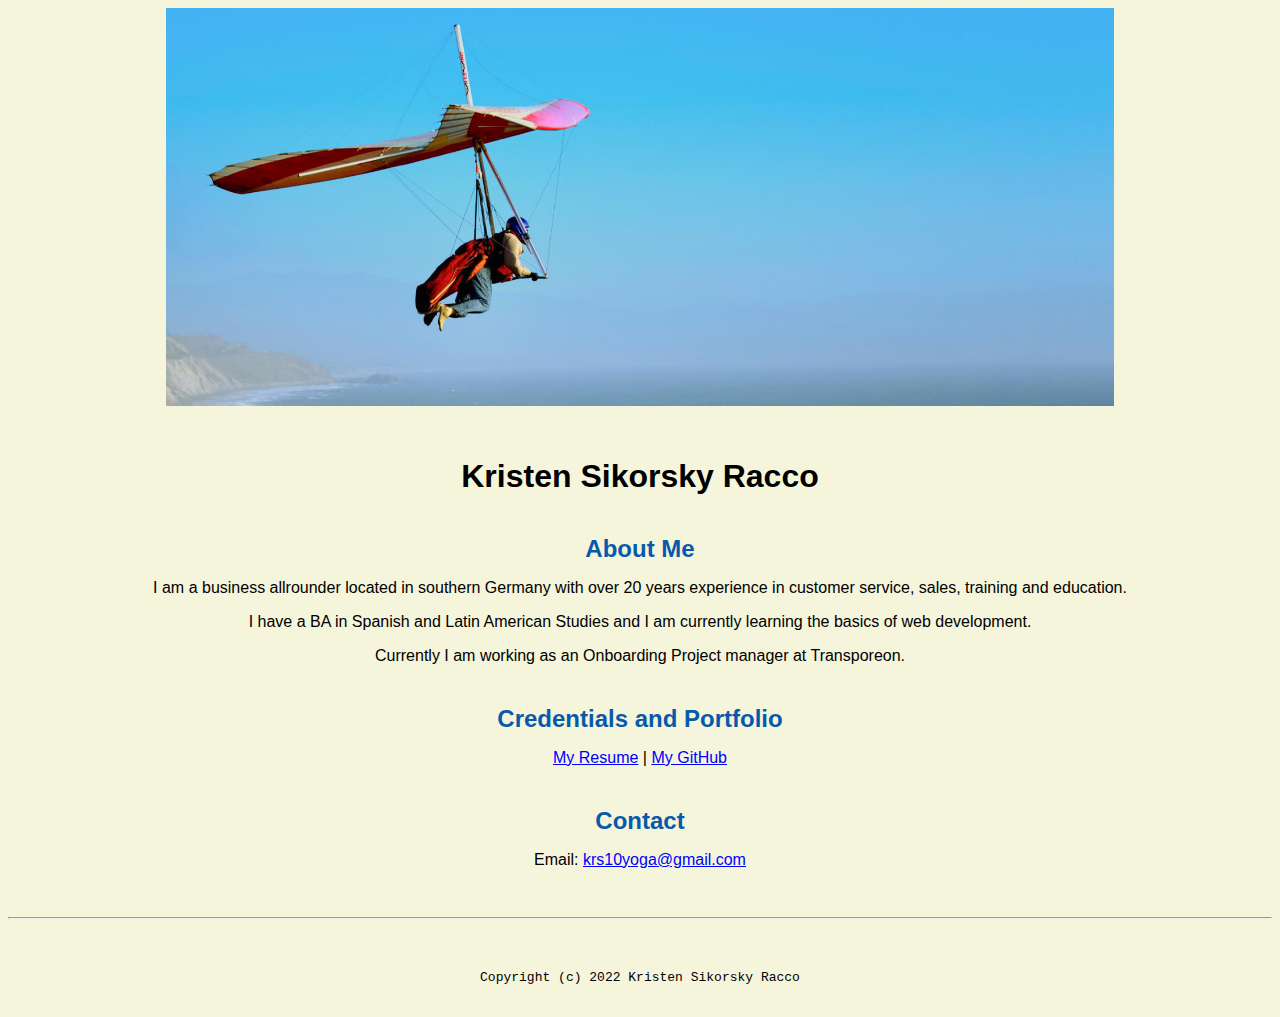
<file: index.html>
<!doctype html>

<!-- this is a comment for human! -->

<html lang="en">

  <header>
    <title>Kristen Sikorsky Racco</title>
    <link rel="stylesheet" href="css/master.css">
    <link rel="FaviconIcon" href="favicon.ico" type="image/x-icon">
    <link rel="shortcut" href="favicon.ico" type="image/x-icon">
    <meta="viewport" content="width-device-width, initial-scale-1, shrink-to-fit-no">
    <meta name="name" content="Kristen Sikorsky´ Portal">
    <meta name="robot" content="noindex, nofollow">

  </header>

  <body>
    <img src="images/banner.jpg" width=75% alt="banner">
    <h1>Kristen Sikorsky Racco</h1>
    <h2>About Me</h2>
    <p>I am a business allrounder located in southern Germany with over 20 years experience in customer service, sales, training and education.</p>
    <p>I have a BA in Spanish and Latin American Studies and I am currently learning the basics of web development.</p>
    <p>Currently I am working as an Onboarding Project manager at Transporeon.<p/>
    <h2>Credentials and Portfolio</h2>

    <p><a href="resume.html">My Resume</a> | <a href="https://github.com/kristensikorskyracco">My GitHub</a></p>
    <h2>Contact</h2>

    <p>Email: <a href="mailto:krs10yoga@gmail.com">krs10yoga@gmail.com</a></p>
  </body>

  <footer>
<hr>
<code>Copyright (c) 2022 Kristen Sikorsky Racco</code>
  </footer>

</html>
</file>
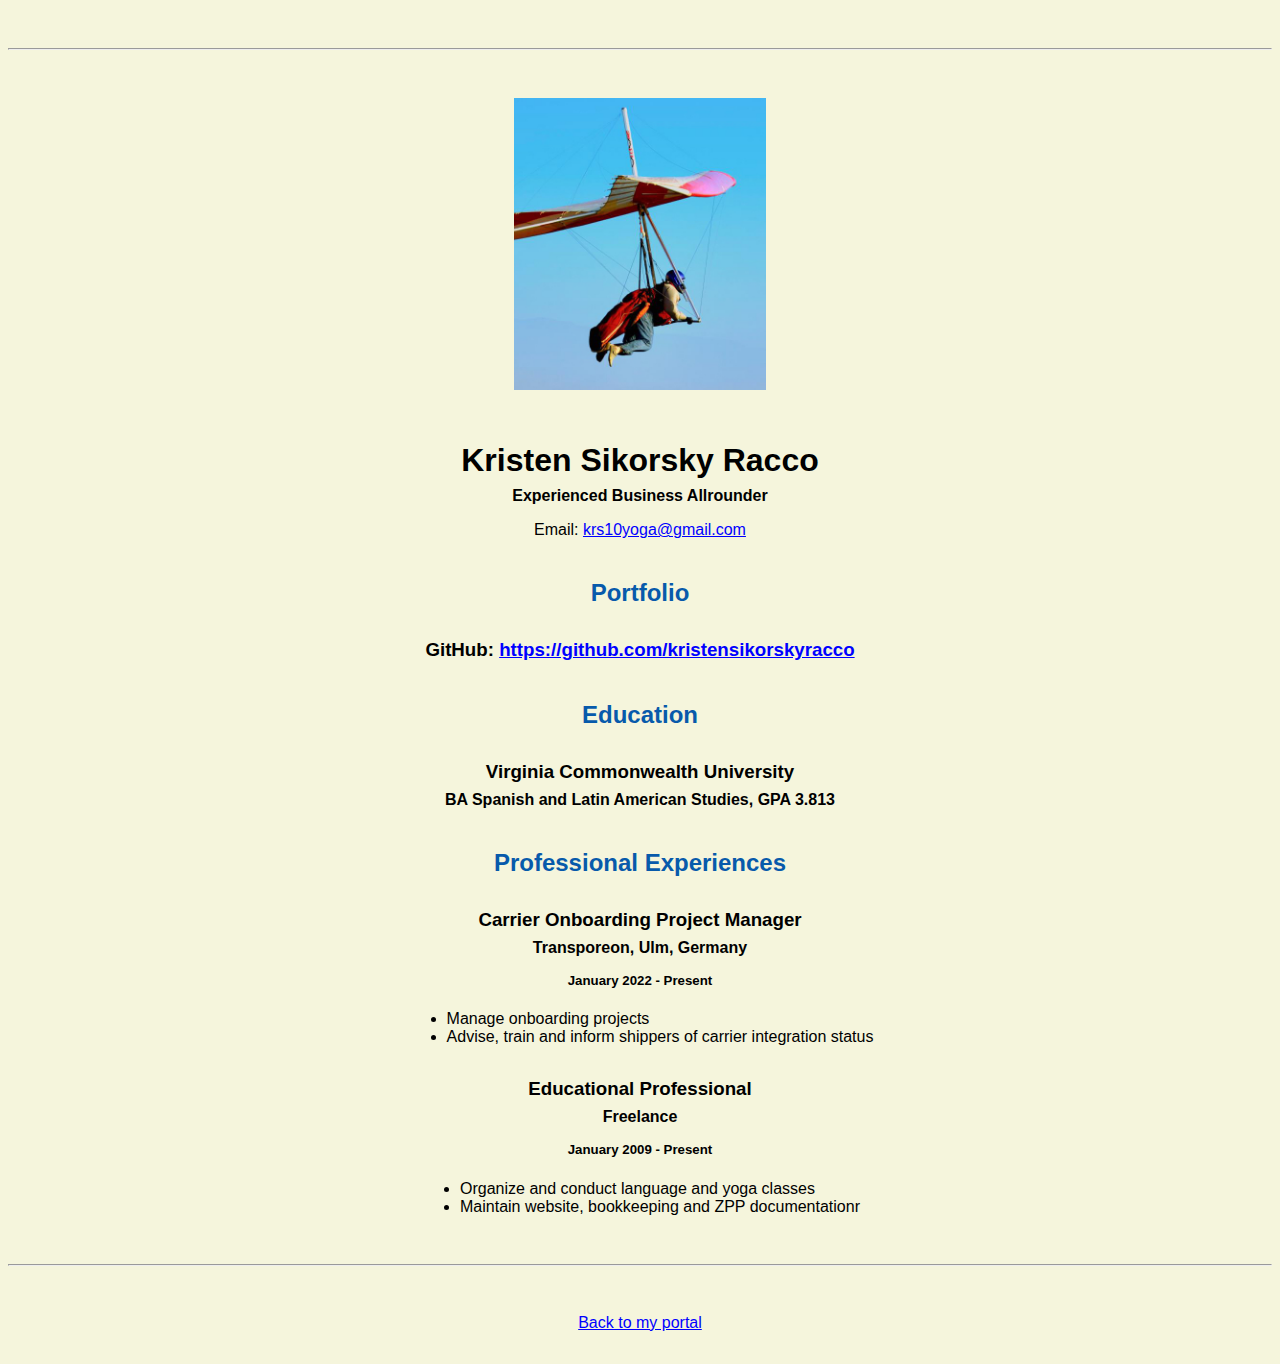
<file: resume.html>
<!doctype html>

<!-- this is a comment for human! -->

<html lang="en">

  <header>
    <title>Kristen Sikorsky Racco's CV</title>
    <link rel="stylesheet" href="css/master.css">
    <link rel="FaviconIcon" href="favicon.ico" type="image/x-icon">
    <link rel="shortcut" href="favicon.ico" type="image/x-icon">
    <meta="viewport" content="width-device-width, initial-scale-1, shrink-to-fit-no">
    <meta name="name" content="Kristen Sikorsky´ Portal">
    <meta name="robot" content="noindex, nofollow">
  </header>

  <body>
    <hr>

    <img src="images/headshot.jpg" alt="Kristen Sikorsky Racco's headshot" width="20%">

    <h1>Kristen Sikorsky Racco</h1>
    <h4>Experienced Business Allrounder</h4>

    <p>Email: <a href="mailto:krs10yoga@gmail.com" target="_blank">krs10yoga@gmail.com</a></p>
    <!-- don't post physical address, personal phone number or other personal information on the web! -->

    <h2>Portfolio</h2>
      <h3>GitHub: <a href="https://github.com/kristensikorskyracco" target="_blank">https://github.com/kristensikorskyracco</a></h3>

    <h2>Education</h2>

    <h3>Virginia Commonwealth University</h3>
    <h4>BA Spanish and Latin American Studies, GPA 3.813</h4>

    <h2>Professional Experiences</h2>

    <h3>Carrier Onboarding Project Manager</h3>
    <h4>Transporeon, Ulm, Germany</h4>
    <h5>January 2022 - Present</h5>
      <ul>
        <li>Manage onboarding projects</li>
        <li>Advise, train and inform shippers of carrier integration status</li>
      </ul>

    <h3>Educational Professional</h3>
    <h4>Freelance</h4>
    <h5>January 2009 - Present</h5>
      <ul>
        <li>Organize and conduct language and yoga classes</li>
        <li>Maintain website, bookkeeping and ZPP documentationr</li>
      </ul>
  </body>

  <footer>
  <hr>
  <p><a href="index.html">Back to my portal</a><p>
  </footer>

</html>
</file>
<file: css/master.css>
/* Cascading stylesheet for the website */

/* Text inside these asterisks and slashes are comments for human */

  a {
    color: blue;et the text color to blue here */
    text-decoration: none; /* This means we do not want hyperlinks to be underlined */
  }

  a:hover {
    color: red;
    /* set the text color to red here */
    text-decoration: none; /* This means we do not want hyperlinks to be underlined */
  }

  body {
    background-color: beige;
    color: black;
    font-family: arial, helvetica, sans-serif;
    text-align: center;
    /* set the background color here */
    /* set the text color to black here */
    /* set the font here */
    /* set the text alignment here */
   }

  footer {
    margin-top: 2rem;
    margin-bottom: 2rem;
  }

  h1 {
    margin-bottom: 0.5rem;
    margin-top: 3rem;
   }

  h2 {
    color: #075AAB;
    margin-bottom: 0.5rem;
    margin-top: 2.5rem;set the text color of to #075AAB here */
    /* set both the bottom margin and top margin to 2.5rem here */
   }

  h3 {
    margin-bottom: 0;
    margin-top: 2rem;
  }

  h4 {
    margin-bottom: 1rem;
    margin-top: 0.5rem;
  }

  h5 {
    margin-top: 0.5rem;
  }

  hr {
    margin-bottom: 3rem;
    margin-top: 3rem;
  }

  /* this controls how the bullet points in the resume page looks */
  ul {
    display: table;
    margin: 0 auto;
    text-align: left;
  }
</file>
